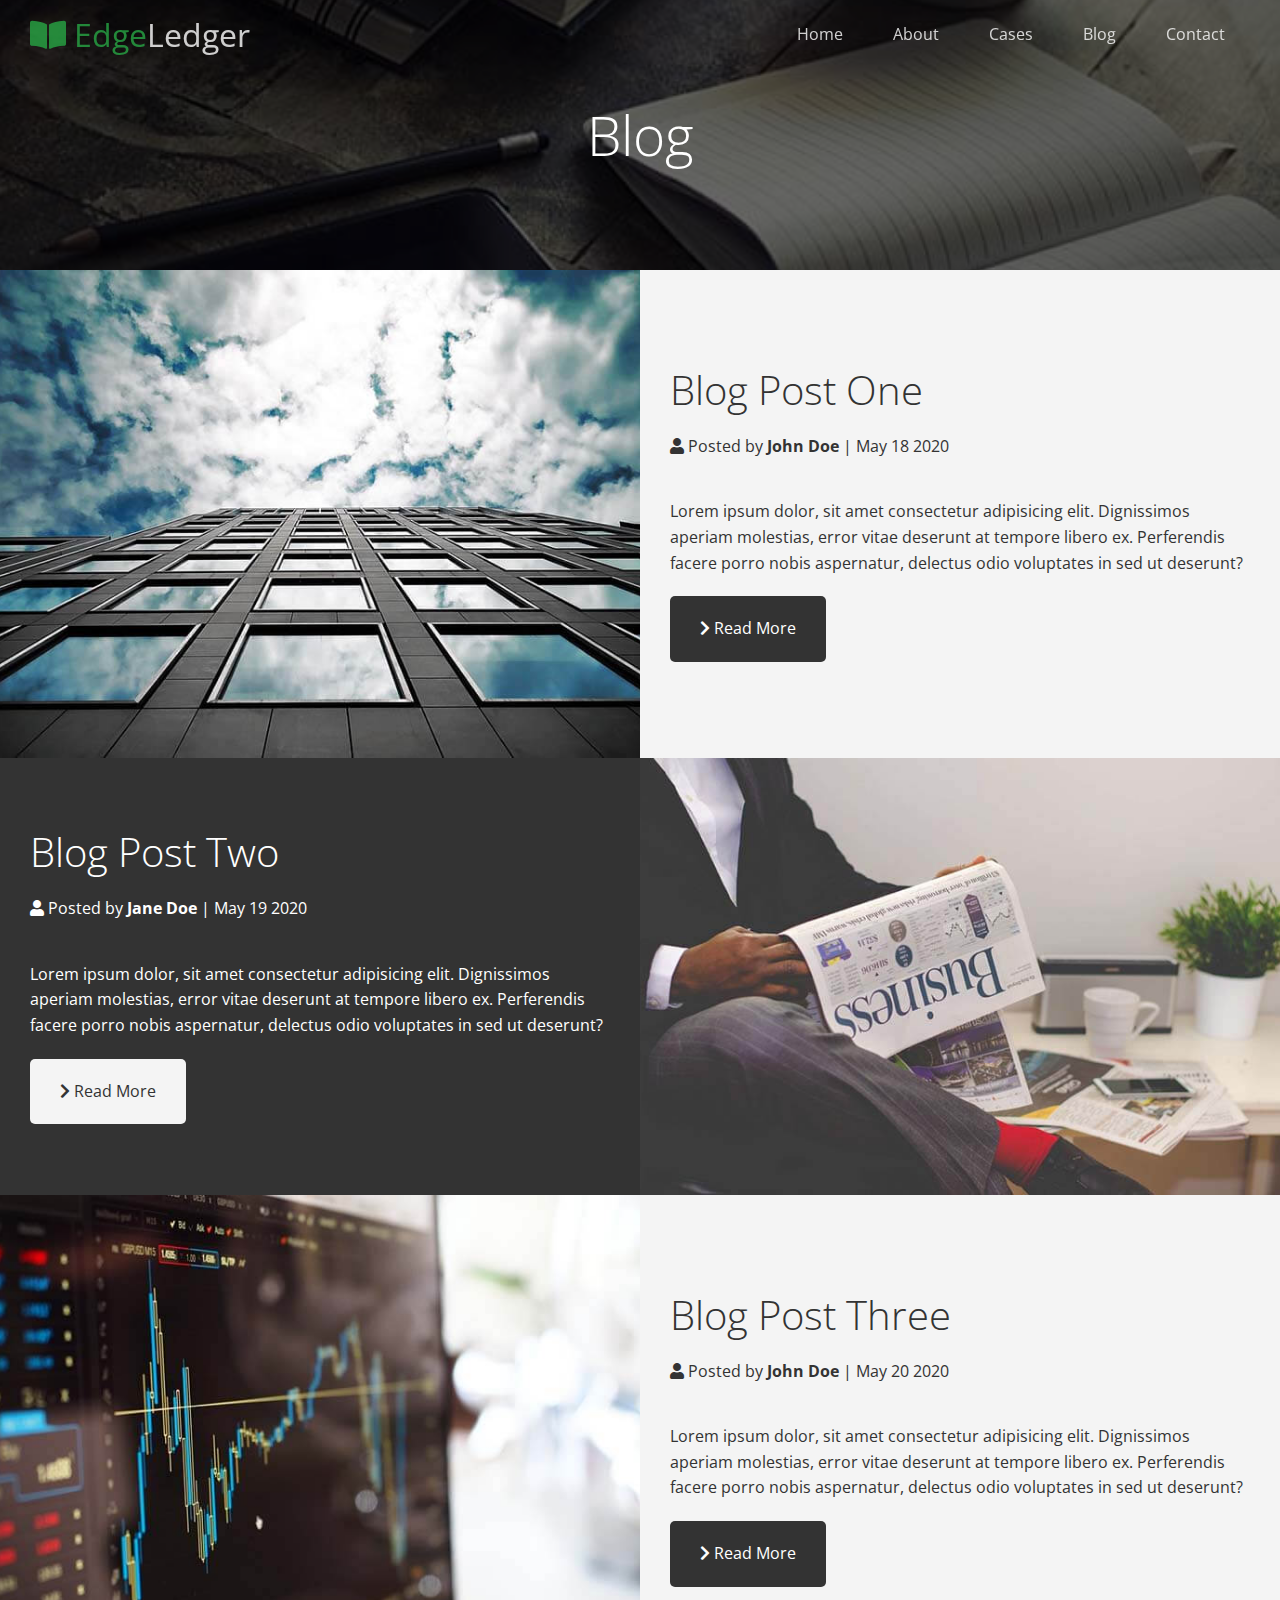
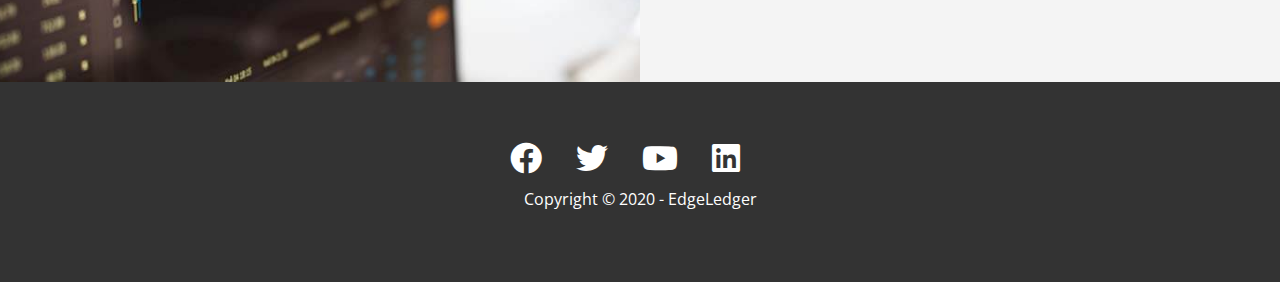
<file: blog.html>
<!DOCTYPE html>
<html lang="en">

<head>
  <meta charset="UTF-8">
  <meta name="viewport" content="width=device-width, initial-scale=1.0">
  <link rel="stylesheet" href="https://cdnjs.cloudflare.com/ajax/libs/font-awesome/5.13.0/css/all.min.css">
  <link rel="stylesheet" href="css/utilities.css">
  <link rel="stylesheet" href="css/style.css">
  <title>Read Our Blog</title>
</head>

<body id="home">
  <header class="hero blog">
    <div id="navbar" class="navbar top">
      <h1 class="logo">
        <span class="text-primary"><i class="fas fa-book-open"></i> Edge</span>Ledger
      </h1>
      <nav>
        <ul>
          <li><a href="index.html">Home</a></li>
          <li><a href="index.html#about">About</a></li>
          <li><a href="index.html#cases">Cases</a></li>
          <li><a href="index.html#blog">Blog</a></li>
          <li><a href="index.html#contact">Contact</a></li>
        </ul>
      </nav>
    </div>
    <div class="content">
      <h1>Blog</h1>
    </div>
  </header>

  <main>
    <article class="flex-columns">
      <div class="row">
        <div class="column">
          <div class="column-1">
            <img src="./img/blog/blog1.jpg" alt="blog1">
          </div>
        </div>
        <div class="column">
          <div class="column-2 bg-light">
            <h2>Blog Post One</h2>
            <p class="meta">
              <i class="fas fa-user"></i> Posted by <strong>John Doe</strong> | May 18 2020
            </p>
            <p>Lorem ipsum dolor, sit amet consectetur adipisicing elit. Dignissimos aperiam molestias, error vitae
              deserunt at tempore libero ex. Perferendis facere porro nobis aspernatur, delectus odio voluptates in sed
              ut deserunt?</p>
            <a href="post.html" class="btn btn-dark">
              <i class="fas fa-chevron-right"></i>
              Read More
            </a>
          </div>
        </div>
      </div>
    </article>

    <article class="flex-columns flex-reverse">
      <div class="row">
        <div class="column">
          <div class="column-1">
            <img src="./img/blog/blog2.jpg" alt="blog2">
          </div>
        </div>
        <div class="column">
          <div class="column-2 bg-dark">
            <h2>Blog Post Two</h2>
            <p class="meta">
              <i class="fas fa-user"></i> Posted by <strong>Jane Doe</strong> | May 19 2020
            </p>
            <p>Lorem ipsum dolor, sit amet consectetur adipisicing elit. Dignissimos aperiam molestias, error vitae
              deserunt at tempore libero ex. Perferendis facere porro nobis aspernatur, delectus odio voluptates in sed
              ut deserunt?</p>
            <a href="post.html" class="btn btn-light">
              <i class="fas fa-chevron-right"></i>
              Read More
            </a>
          </div>
        </div>
      </div>
    </article>

    <article class="flex-columns">
      <div class="row">
        <div class="column">
          <div class="column-1">
            <img src="./img/blog/blog3.jpg" alt="blog3">
          </div>
        </div>
        <div class="column">
          <div class="column-2 bg-light">
            <h2>Blog Post Three</h2>
            <p class="meta">
              <i class="fas fa-user"></i> Posted by <strong>John Doe</strong> | May 20 2020
            </p>
            <p>Lorem ipsum dolor, sit amet consectetur adipisicing elit. Dignissimos aperiam molestias, error vitae
              deserunt at tempore libero ex. Perferendis facere porro nobis aspernatur, delectus odio voluptates in sed
              ut deserunt?</p>
            <a href="post.html" class="btn btn-dark">
              <i class="fas fa-chevron-right"></i>
              Read More
            </a>
          </div>
        </div>
      </div>
    </article>

  </main>

  <script>
    const navbar = document.getElementById('navbar');
    let scrolled = false;

    window.onscroll = function () {
      if (window.pageYOffset > 100) {
        navbar.classList.remove('top');
        if (!scrolled) {
          navbar.style.transform = 'translateY(-70px)';
        }
        setTimeout(function () {
          navbar.style.transform = 'translateY(0)';
          scrolled = true;
        }, 200)
      } else {
        navbar.classList.add('top')
        scrolled = false;
      }
    }
  </script>

  <footer class="footer bg-dark">
    <div class="social">
      <a href="#"><i class="fab fa-facebook fa-2x"></i></a>
      <a href="#"><i class="fab fa-twitter fa-2x"></i></a>
      <a href="#"><i class="fab fa-youtube fa-2x"></i></a>
      <a href="#"><i class="fab fa-linkedin fa-2x"></i></a>
    </div>
    <p>Copyright &copy; 2020 - EdgeLedger</p>
  </footer>
</body>

</html>
</file>
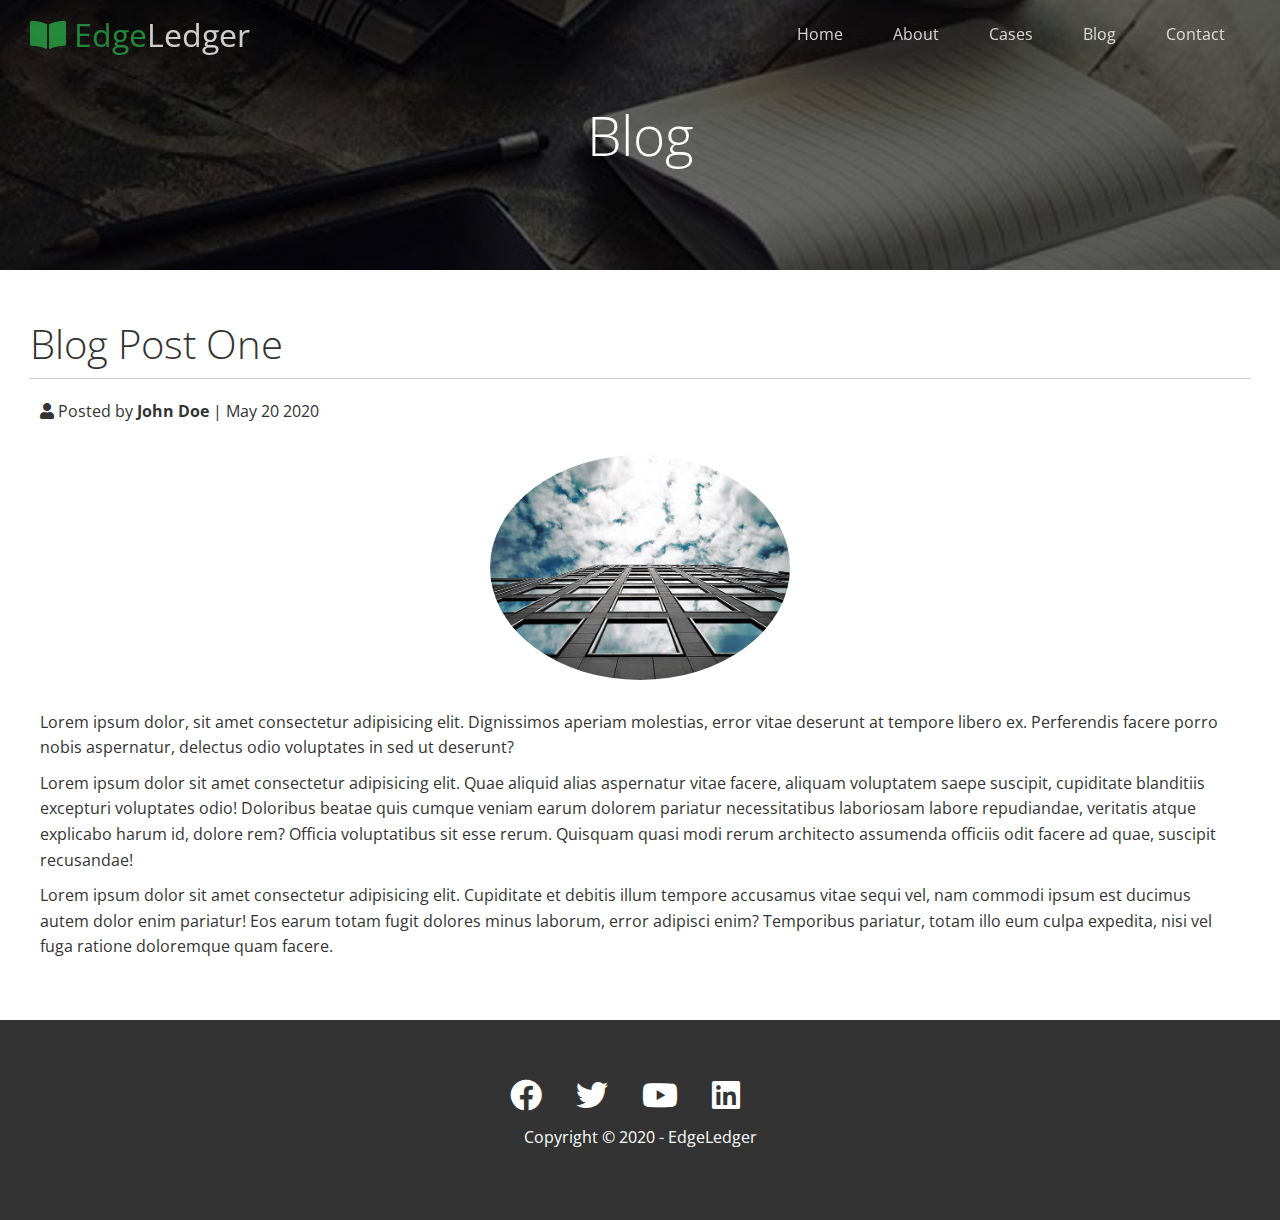
<file: post.html>
<!DOCTYPE html>
<html lang="en">

<head>
  <meta charset="UTF-8">
  <meta name="viewport" content="width=device-width, initial-scale=1.0">
  <link rel="stylesheet" href="https://cdnjs.cloudflare.com/ajax/libs/font-awesome/5.13.0/css/all.min.css">
  <link rel="stylesheet" href="css/utilities.css">
  <link rel="stylesheet" href="css/style.css">
  <title>Post</title>
</head>

<body id="home">
  <header class="hero blog">
    <div id="navbar" class="navbar top">
      <h1 class="logo">
        <span class="text-primary"><i class="fas fa-book-open"></i> Edge</span>Ledger
      </h1>
      <nav>
        <ul>
          <li><a href="index.html">Home</a></li>
          <li><a href="index.html#about">About</a></li>
          <li><a href="index.html#cases">Cases</a></li>
          <li><a href="index.html#blog">Blog</a></li>
          <li><a href="index.html#contact">Contact</a></li>
        </ul>
      </nav>
    </div>
    <div class="content">
      <h1>Blog</h1>
    </div>
  </header>

  <main>
    <section class="post">
      <h2>Blog Post One</h2>
      <p class="meta">
        <i class="fas fa-user"></i> Posted by <strong>John Doe</strong> | May 20 2020
      </p>
      <img src="./img/blog/blog1.jpg" alt="blog1">
      <p>Lorem ipsum dolor, sit amet consectetur adipisicing elit. Dignissimos aperiam molestias, error vitae deserunt
        at tempore libero ex. Perferendis facere porro nobis aspernatur, delectus odio voluptates in sed ut deserunt?
      </p>
      <p>Lorem ipsum dolor sit amet consectetur adipisicing elit. Quae aliquid alias aspernatur vitae facere, aliquam
        voluptatem saepe suscipit, cupiditate blanditiis excepturi voluptates odio! Doloribus beatae quis cumque veniam
        earum dolorem pariatur necessitatibus laboriosam labore repudiandae, veritatis atque explicabo harum id, dolore
        rem? Officia voluptatibus sit esse rerum. Quisquam quasi modi rerum architecto assumenda officiis odit facere ad
        quae, suscipit recusandae!</p>
      <p>Lorem ipsum dolor sit amet consectetur adipisicing elit. Cupiditate et debitis illum tempore accusamus vitae
        sequi vel, nam commodi ipsum est ducimus autem dolor enim pariatur! Eos earum totam fugit dolores minus laborum,
        error adipisci enim? Temporibus pariatur, totam illo eum culpa expedita, nisi vel fuga ratione doloremque quam
        facere.</p>
    </section>
  </main>

  <script>
    const navbar = document.getElementById('navbar');
    let scrolled = false;

    window.onscroll = function () {
      if (window.pageYOffset > 100) {
        navbar.classList.remove('top');
        if (!scrolled) {
          navbar.style.transform = 'translateY(-70px)';
        }
        setTimeout(function () {
          navbar.style.transform = 'translateY(0)';
          scrolled = true;
        }, 200)
      } else {
        navbar.classList.add('top')
        scrolled = false;
      }
    }
  </script>

  <footer class="footer bg-dark">
    <div class="social">
      <a href="#"><i class="fab fa-facebook fa-2x"></i></a>
      <a href="#"><i class="fab fa-twitter fa-2x"></i></a>
      <a href="#"><i class="fab fa-youtube fa-2x"></i></a>
      <a href="#"><i class="fab fa-linkedin fa-2x"></i></a>
    </div>
    <p>Copyright &copy; 2020 - EdgeLedger</p>
  </footer>
</body>

</html>
</file>
<file: css/utilities.css>
/* Text Colors */
.text-primary {
  color: #28a745;
}

.text-secondary {
  color: #0284d0;
}

/* Button */
.btn {
  cursor: pointer;
  display: inline-block;
  padding: 20px 30px;
  color: #fff;
  background-color: #28a745;
  border: none;
  border-radius: 5px;
}

.btn:hover {
  opacity: 0.9;
}

.btn-primary, .bg-primary {
  background: #28a745;
  color: #fff;
}

.btn-secondary, .bg-secondary {
  background: #0284d0;
  color: #fff;
}

.btn-dark, .bg-dark {
  background: #333;
  color: #fff;
}

.btn-light, .bg-light {
  background: #f4f4f4;
  color: #333;
}

.btn-outline {
  background: transparent;
  border: 1px solid #fff;
}

/* Flex items */
.flex-items {
  display: flex;
  text-align: center;
  justify-content: center;
  align-items: center;
  height: 100%;
}

.flex-items > div {
  padding: 20px;
}

/* Flex columns */
.flex-columns.flex-reverse .row {
  flex-direction: row-reverse;
}

.flex-columns .row {
  display: flex;
  flex-direction: row;
  flex-wrap: wrap;
  width: 100%;
}

.flex-columns .column {
  display: flex;
  flex-direction: column;
  flex-basis: 100%;
  flex: 1;
}

.flex-columns .column .column-1,
.flex-columns .column .column-2 {
  height: 100%;
}

.flex-columns img {
  width: 100%;
  height: 100%;
  object-fit: cover;
}

.flex-columns .column-2 {
  display: flex;
  flex-direction: column;
  align-items: flex-start;
  justify-content: center;
  padding: 30px;
}

.flex-columns h2 {
  font-size: 40px;
  font-weight: 100;
}


.flex-columns h4 {
  margin-bottom: 10px;
}

.flex-columns p {
  margin: 20px 0;
}

/* Section header */
.section-header {
  padding: 30px;
  display: flex;
  flex-direction: column;
  align-items: center;
  justify-content: center;
  text-align: center;
}

.section-header h2 {
  font-size: 40px;
  margin: 20px 0;
}

.section-padding {
  padding: 20px 20px 40px;
}

/* Flex grid */
.flex-grid .row {
  display: flex;
  flex-wrap: wrap;
  padding: 0 4px;
}
.flex-grid .column {
  flex: 25%;
  max-width: 25%;
  padding: 0 4px;
}
</file>
<file: css/style.css>
@import url('https://fonts.googleapis.com/css2?family=Open+Sans:wght@300;400&display=swap');

* {
  box-sizing: border-box;
  padding: 0;
  margin: 0;
}

body {
  font-family: 'Open Sans', sans-serif;
  background: #fff;
  color: #333;
  line-height: 1.6;
}

ul {
  list-style: none;
}

a {
  color: #333333;
  text-decoration: none;
}

h1 , h2 {
  font-weight: 300;
  line-height: 1.2;
}

p {
  margin: 10px;
}

img {
  width: 100%;
}

/* Navbar */
.navbar {
  display: flex;
  align-items: center;
  justify-content: space-between;
  background-color: #333;
  color: #fff;
  opacity: 0.8;
  width: 100%;
  height: 70px;
  position: fixed;
  top: 0px;
  padding: 0 30px;
  transition: 0.5s ease-in;
}

.navbar.top {
  background: transparent;
}

.navbar a {
  color: #fff;
  padding: 10px 20px;
  margin: 0 5px;
}

.navbar a:hover {
  border-bottom: #28a745 2px solid;
}

.navbar ul {
  display: flex;
}

.navbar .logo {
  font-weight: 400;
}

/* Header */

.hero {
  background: url('../img/home/showcase.jpg') no-repeat center center/cover;
  height: 100vh;
  position: relative;
  color: #fff;
}

.hero .content {
  display: flex;
  flex-direction: column;
  align-items: center;
  justify-content: center;
  text-align: center;
  height: 100%;
  padding: 0 20px;
}

.hero .content h1 {
  font-size: 55px;
}

.hero .content p {
  font-size: 23px;
  max-width: 600px;
  margin: 20px 0 30px; 
}

.hero::before {
  content: '';
  position: absolute;
  top: 0;
  left: 0;
  width: 100%;
  height: 100%;
  background: rgba(0,0,0,0.6);
}

.hero * {
  z-index: 10;
}

.hero.blog {
  background: url('../img/home/blog.jpg') no-repeat center center/cover;
  height: 30vh;
}

/* Icons */
.icons {
  padding: 30px;
}

.icons h3 {
  font-weight: bold;
  margin-bottom: 15px;
}

.icons i {
  background-color: #28a745;
  color: #fff;
  padding: 1rem;
  border-radius: 50%;
  margin-bottom: 15px;
}

.cases img:hover {
  opacity: 0.7;
}

.team img {
  border-radius: 50%;
}

/* Callback form */
.callback-form {
  width: 100%;
  padding: 20px 0;
}

.callback-form label {
  display: block;
  margin-bottom: 5px;
}

.callback-form .form-control {
  margin-bottom: 15px;
}

.callback-form input {
  width: 100%;
  padding: 4px;
  height: 40px;
  border: #f5f5f5 1px solid;
}

.callback-form input:focus {
  outline-color: #28a745;
}

.callback-form .btn {
  padding: 12px 0;
  margin-top: 20px;
}

/* Post */
.post {
  padding: 50px 30px;
}

.post h2 {
  font-size: 40px;
  margin-bottom: 20px;
  padding-bottom: 10px;
  border-bottom: #ccc solid 1px;
}

.post .meta {
  margin-bottom: 30px;
}

.post img {
  width: 300px;
  border-radius: 50%;
  display: block;
  margin: 0 auto 30px;

}

/* Footer */
.footer {
  display: flex;
  flex-direction: column;
  align-items: center;
  justify-content: center;
  text-align: center;
  height: 200px;
}

.footer a {
  color: #fff;
}

.footer a:hover {
  color: #28a745;
}

.footer .social > * {
  margin-right: 30px;
}

/* Mobile */
@media(max-width: 768px) {
  .navbar {
    flex-direction: column;
    height: 120px;
    padding: 20px;
  }

  .navbar a {
    padding: 10px 10px;
    margin: 0 3px;
  }

  .flex-items {
    flex-direction: column;
  }

  .flex-columns .column,
  .flex-grid .column{
    flex: 100%;
    max-width: 100%;
  }

  .team img {
    width: 70%;
  }
}
</file>
